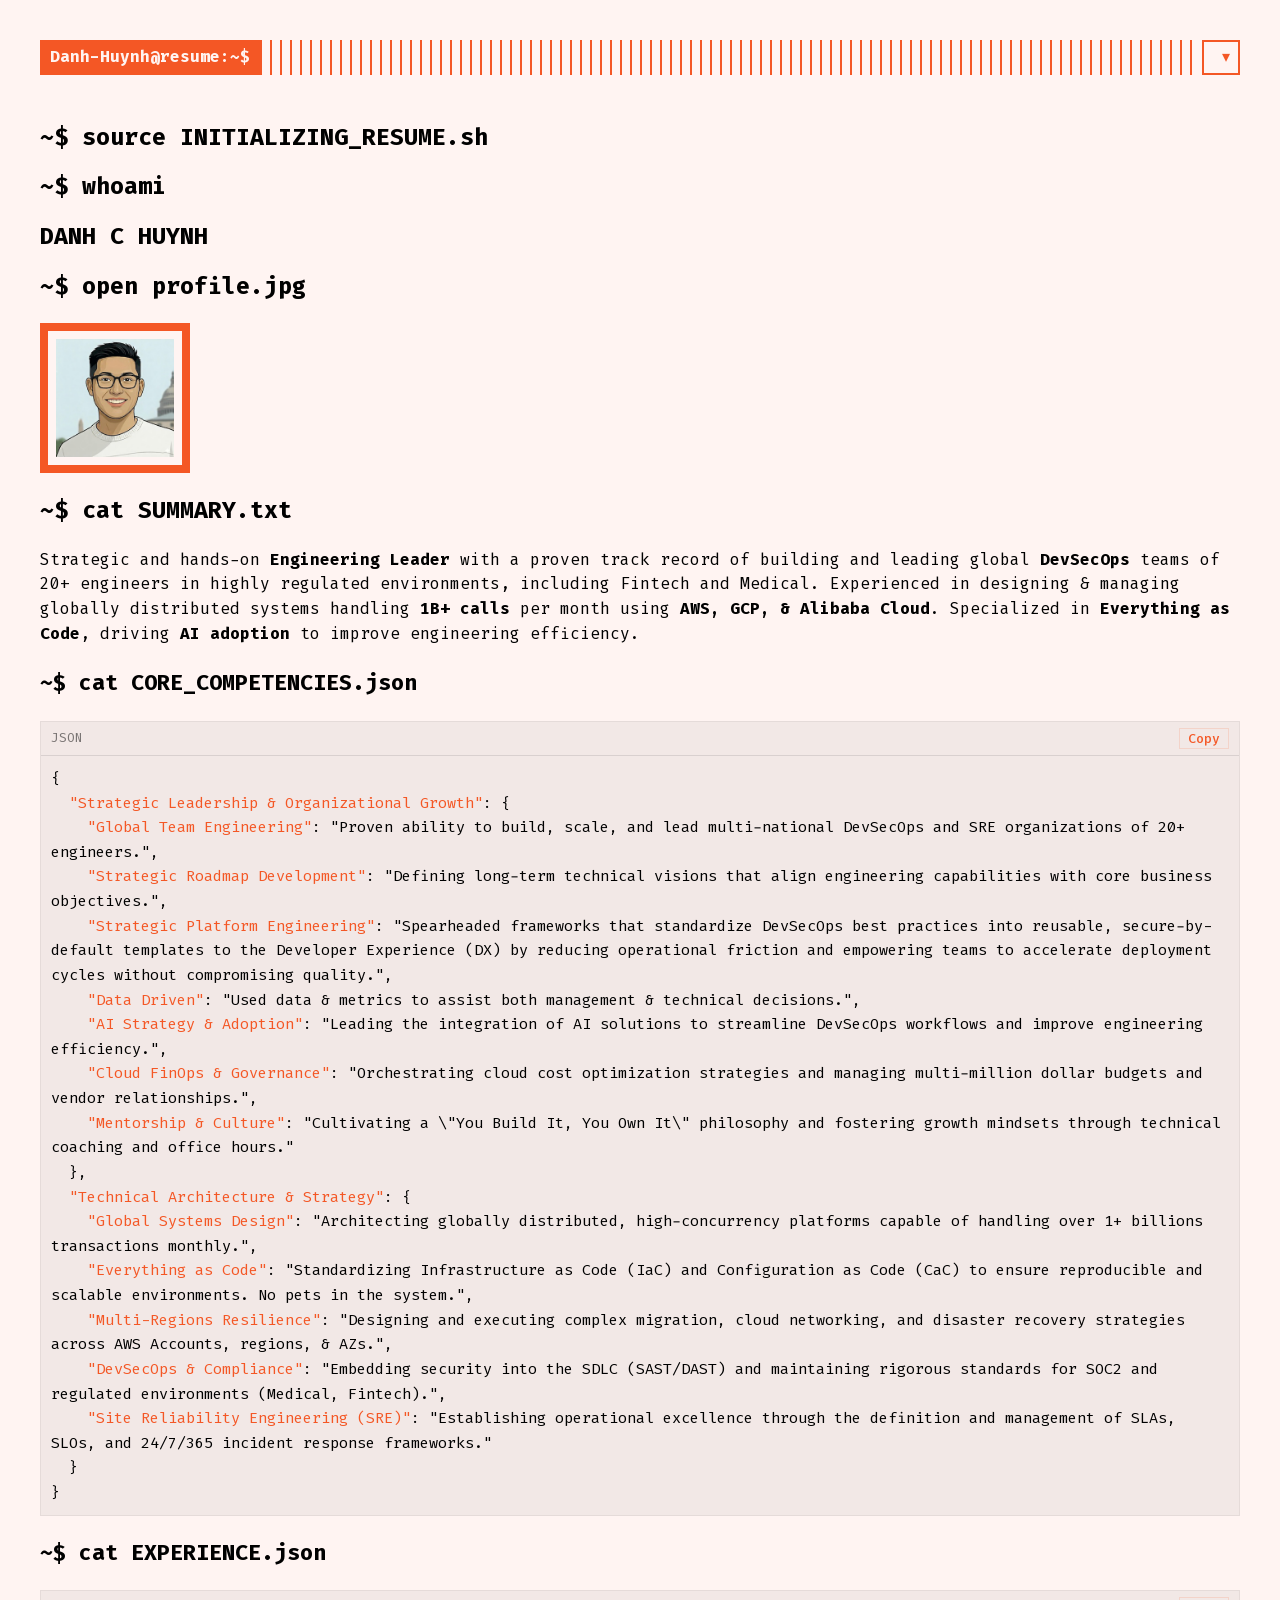
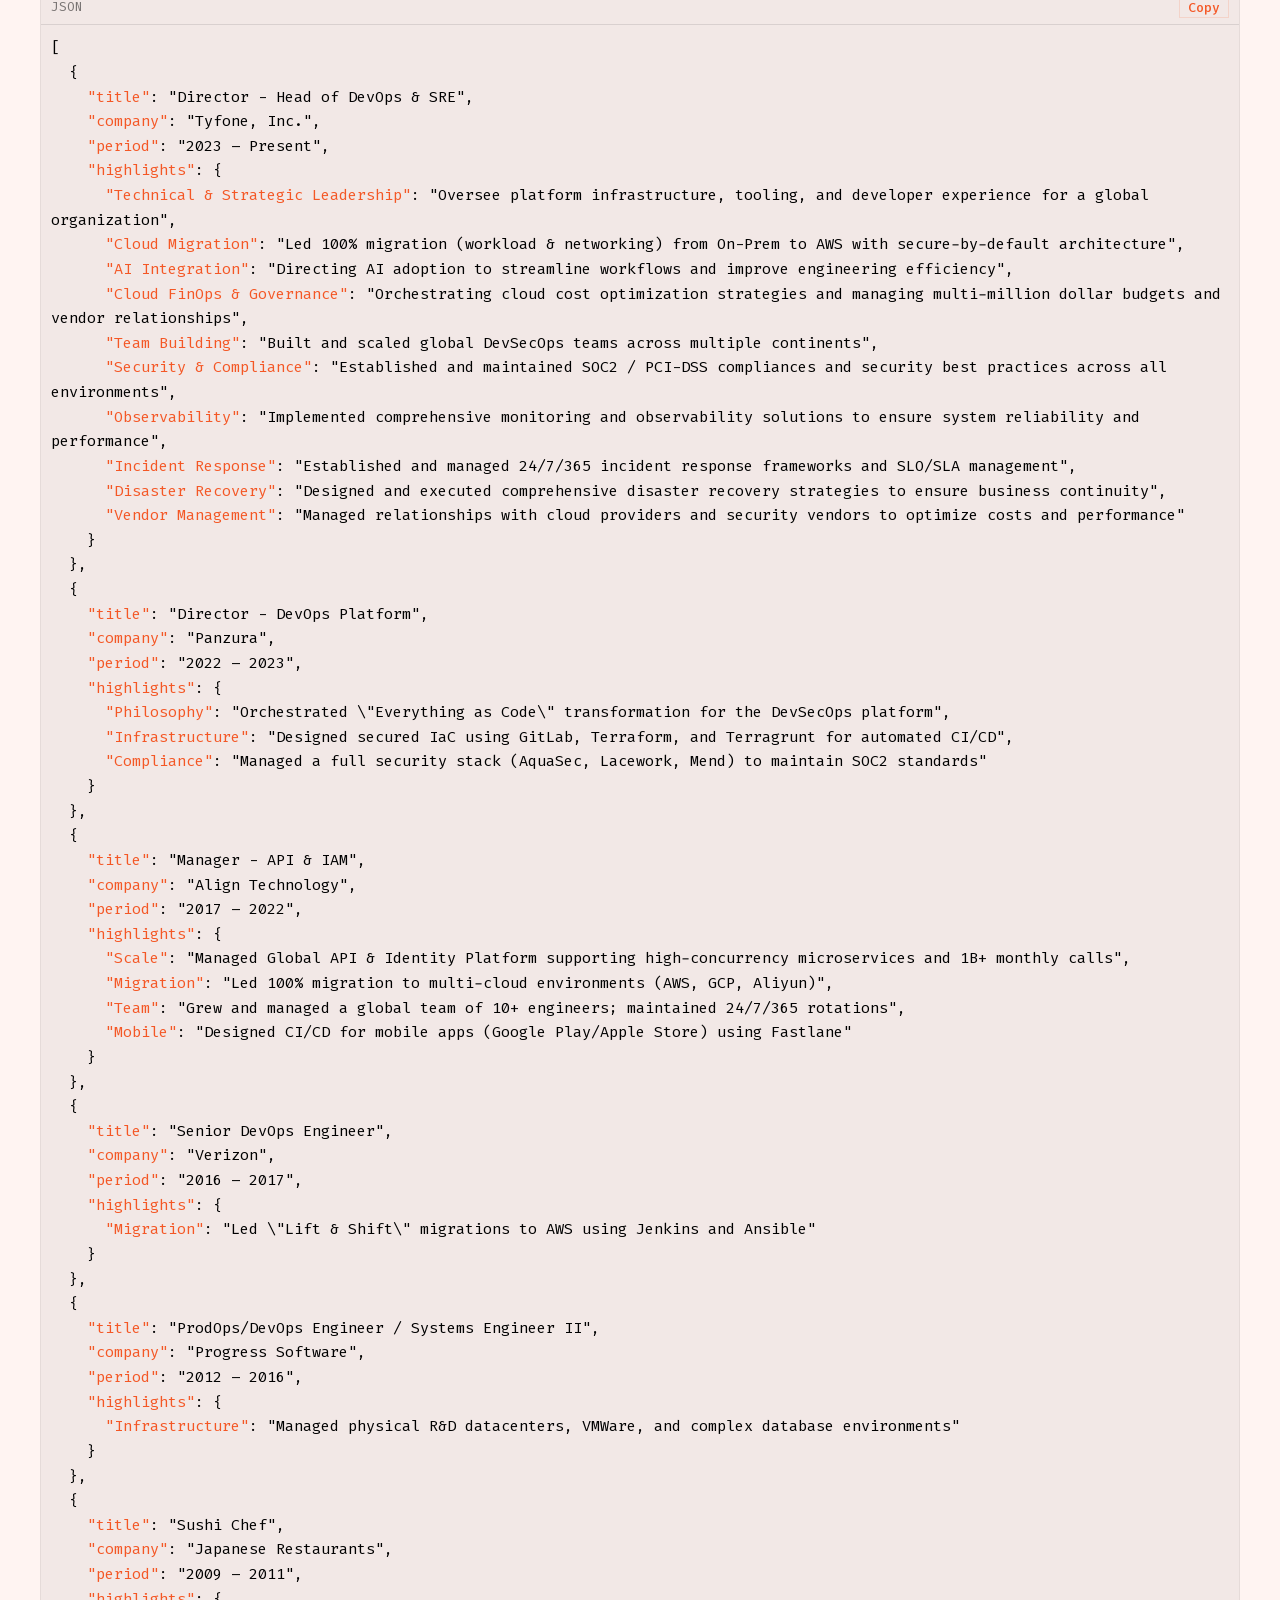
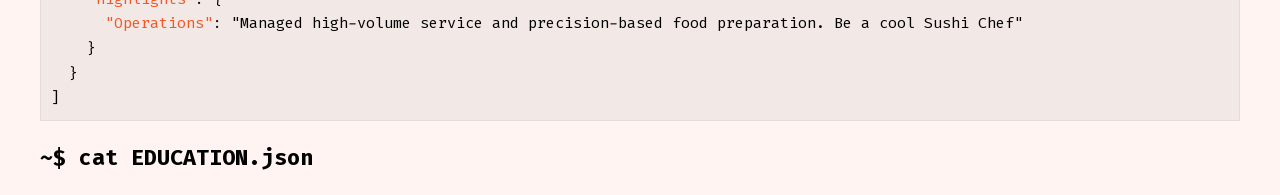
<file: page/1/index.html>
<!doctype html><html lang=en-us><head><title>https://huynhcongdanh.github.io/resume/</title><link rel=canonical href=https://huynhcongdanh.github.io/resume/><meta charset=utf-8><meta http-equiv=refresh content="0; url=https://huynhcongdanh.github.io/resume/"></head></html>
</file>
